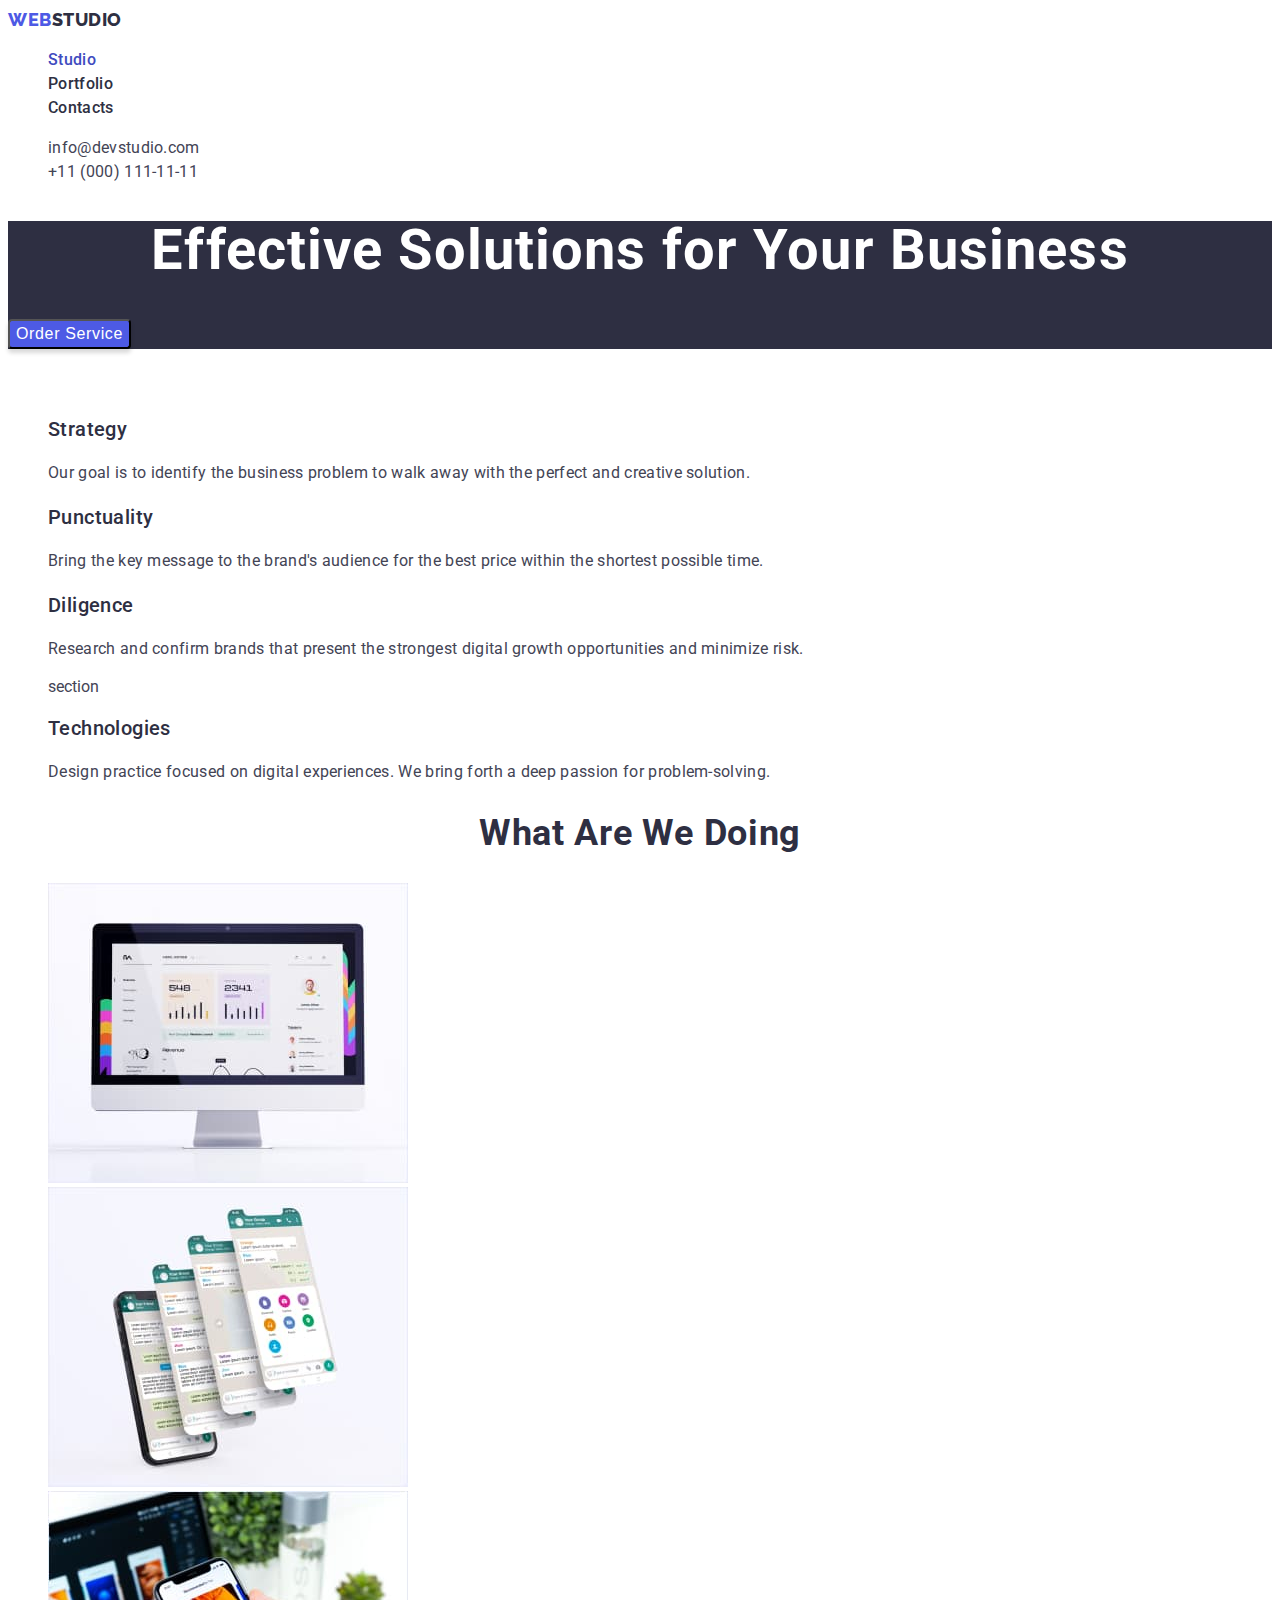
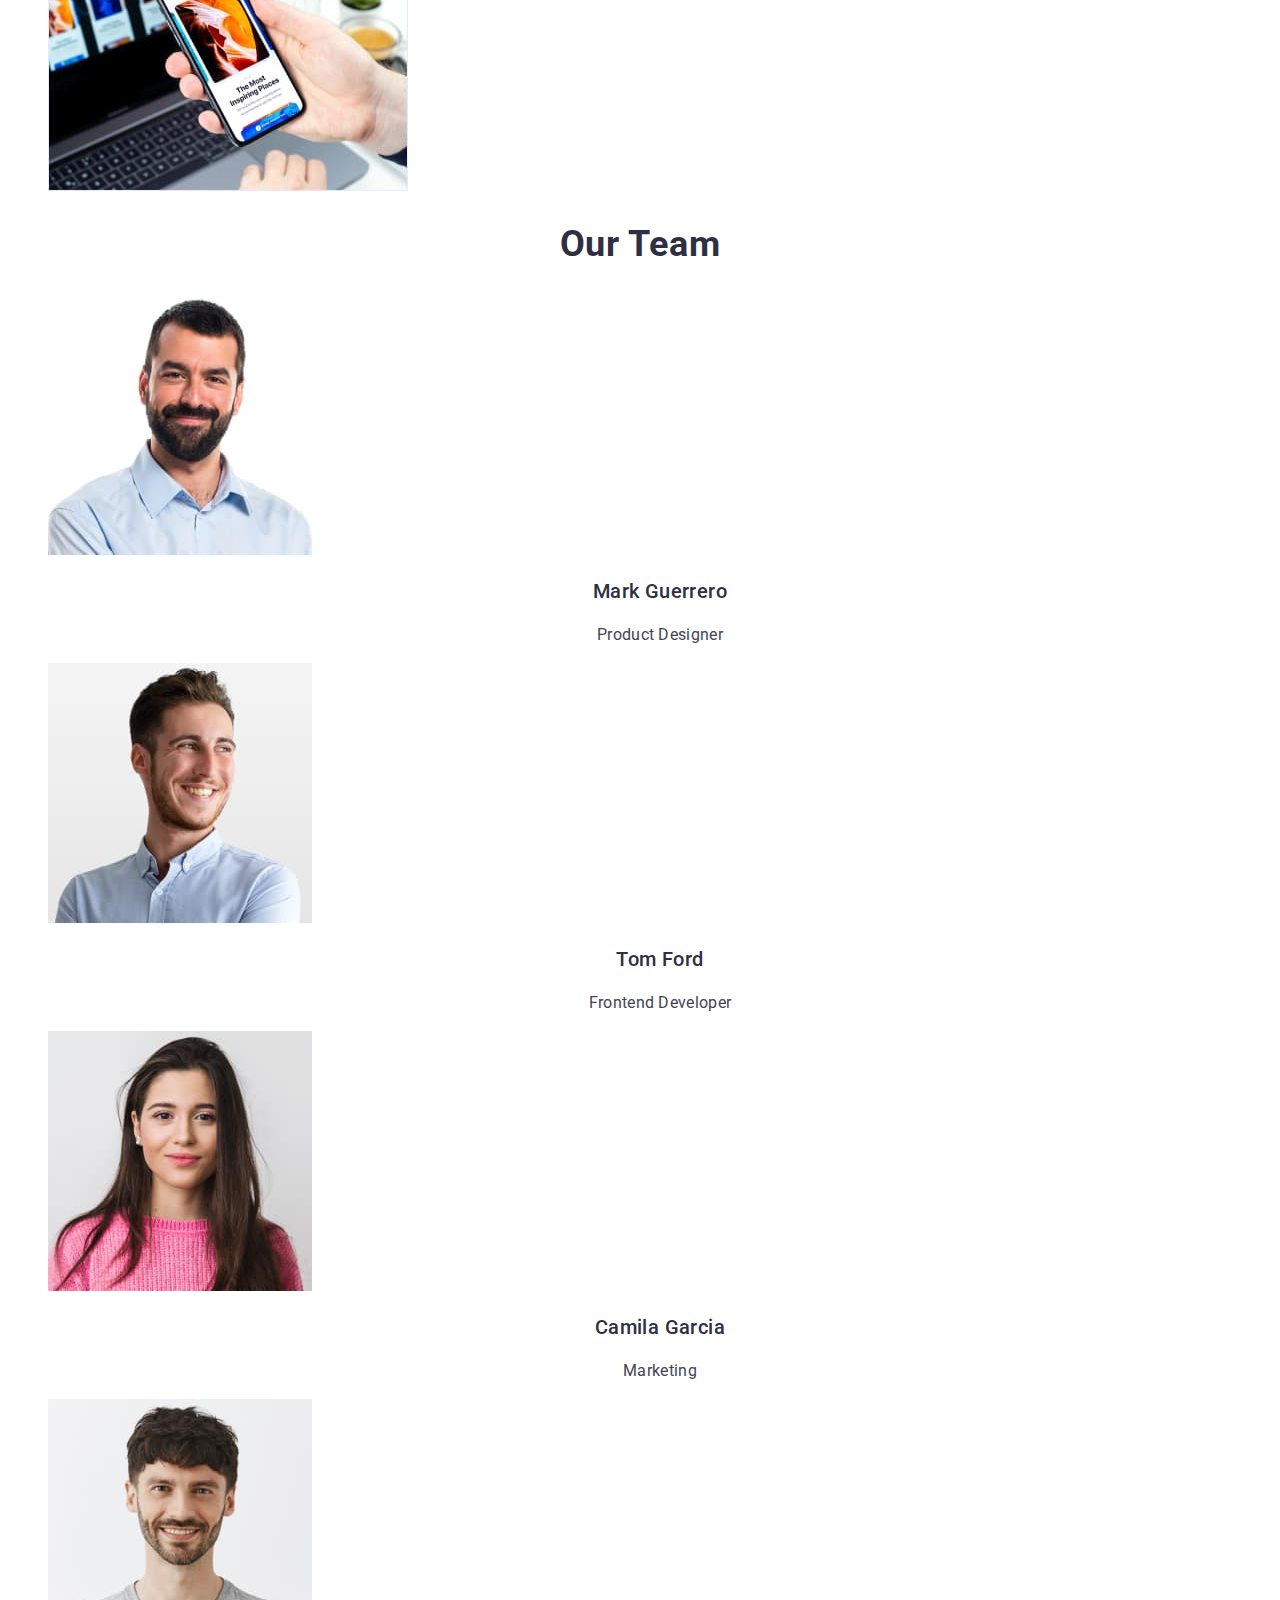
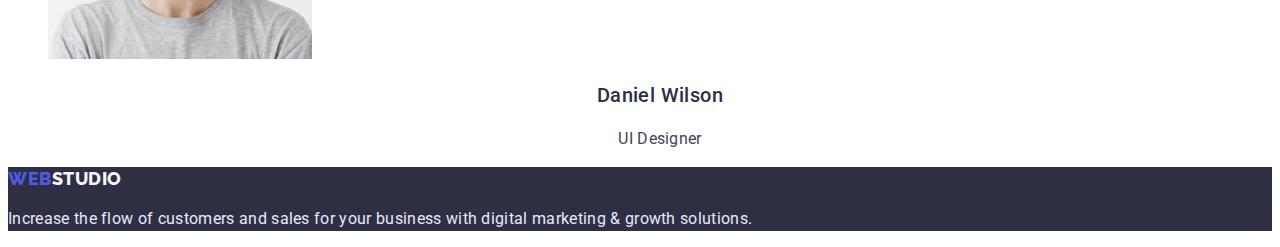
<file: index.html>
<!DOCTYPE html>
<html lang="en">

<head>
  <meta charset="UTF-8" />
  <meta http-equiv="X-UA-Compatible" content="IE=edge" />
  <meta name="viewport" content="width=device-width, initial-scale=1.0" />
  <title>Document</title>
  <link rel="stylesheet" href="./css/styles.css">
  <link rel="preconnect" href="https://fonts.googleapis.com">
  <link rel="preconnect" href="https://fonts.gstatic.com" crossorigin>
  <link href="https://fonts.googleapis.com/css2?family=Raleway:wght@800&family=Roboto:wght@400;500;700;900&display=swap"
    rel="stylesheet">
</head>

<body>
  <header class="main-header">
    <nav class="site-nav">
      <a class="link logo-top" href="./index.html"><span style="color: #4D5AE5;">Web</span>studio</a>

      <ul class="list menu">
        <li class="menu-item"><a class="link menu-link current" href="./index.html">Studio</a></li>
        <li class="menu-item"><a class="link menu-link" href="./portfolio.html">Portfolio</a></li>
        <li class="menu-item"><a class="link menu-link" href="">Contacts</a></li>
      </ul>
    </nav>
    <address>
      <ul class="list">
        <li><a class="link contact" href="mailto:info@devstudio.com">info@devstudio.com</a></li>
        <li><a class="link contact" href="tel:+110001111111">+11 (000) 111-11-11</a></li>
      </ul>
    </address>
  </header>
  <main>
    <section class="hero">
      <h1 class="main-title">
        Effective Solutions for Your Business
      </h1>
      <button class="order-btn" type="button">Order Service</button>
    </section>

    <section class="about">
      <h2 class="hidden-header">Hidden header</h2>
      <ul class="list">
        <li>
          <h3 class="section-suptitle">Strategy</h3>
          <p class="section-text">
            Our goal is to identify the business problem to walk away with the
            perfect and creative solution.
          </p>
        </li>
        <li>
          <h3 class="section-suptitle">Punctuality</h3>
          <p class="section-text">
            Bring the key message to the brand's audience for the best price
            within the shortest possible time.
          </p>
        </li>
        <li>
          <h3 class="section-suptitle">Diligence</h3>
          <p class="section-text">
            Research and confirm brands that present the strongest digital
            growth opportunities and minimize risk.
          </p>
        </li>
        <li>section
          <h3 class="section-suptitle">Technologies</h3>
          <p class="section-text">
            Design practice focused on digital experiences. We bring forth a
            deep passion for problem-solving.
          </p>
        </li>
      </ul>
    </section>
    <section>
      <h2 class="section-title">What are we doing</h2>
      <ul class="list">
        <li>
          <img src="./images/monitor.jpg" alt="monitor" width="360" height="300" />
        </li>
        <li>
          <img src="./images/chats.jpg" alt="chat" width="360" height="300" />
        </li>
        <li>
          <img src="./images/phone.jpg" alt="phone" width="360" height="300" />
        </li>
      </ul>
    </section>
    <section>
      <h2 class="section-title">Our Team</h2>
      <ul class="list">
        <li>
          <img class="team-photo" src="./images/team/mark.jpg" alt="mark" width="264" height="260" />
          <h3 class="team-name">Mark Guerrero</h3>
          <p class="team-position">Product Designer</p>
        </li>
        <li>
          <img class="team-photo" src="./images/team/tom.jpg" alt="tom" width="264" height="260" />
          <h3 class="team-name">Tom Ford</h3>
          <p class="team-position">Frontend Developer</p>
        </li>
        <li>
          <img class="team-photo" src="./images/team/camila.jpg" alt="camila" width="264" height="260" />
          <h3 class="team-name">Camila Garcia</h3>
          <p class="team-position">Marketing</p>
        </li>
        <li>
          <img class="team-photo" src="./images/team/deniel.jpg" alt="daniel" width="264" height="260" />
          <h3 class="team-name">Daniel Wilson</h3>
          <p class="team-position">UI Designer</p>
        </li>
      </ul>
    </section>
  </main>

  <footer class="footer">
    <a class="link logo-bottom" href="./index.html"><span style="color: #4D5AE5;">Web</span>studio</a>

    <p class="footer-about">
      Increase the flow of customers and sales for your business with digital
      marketing & growth solutions.
    </p>
  </footer>
</body>

</html>
</file>
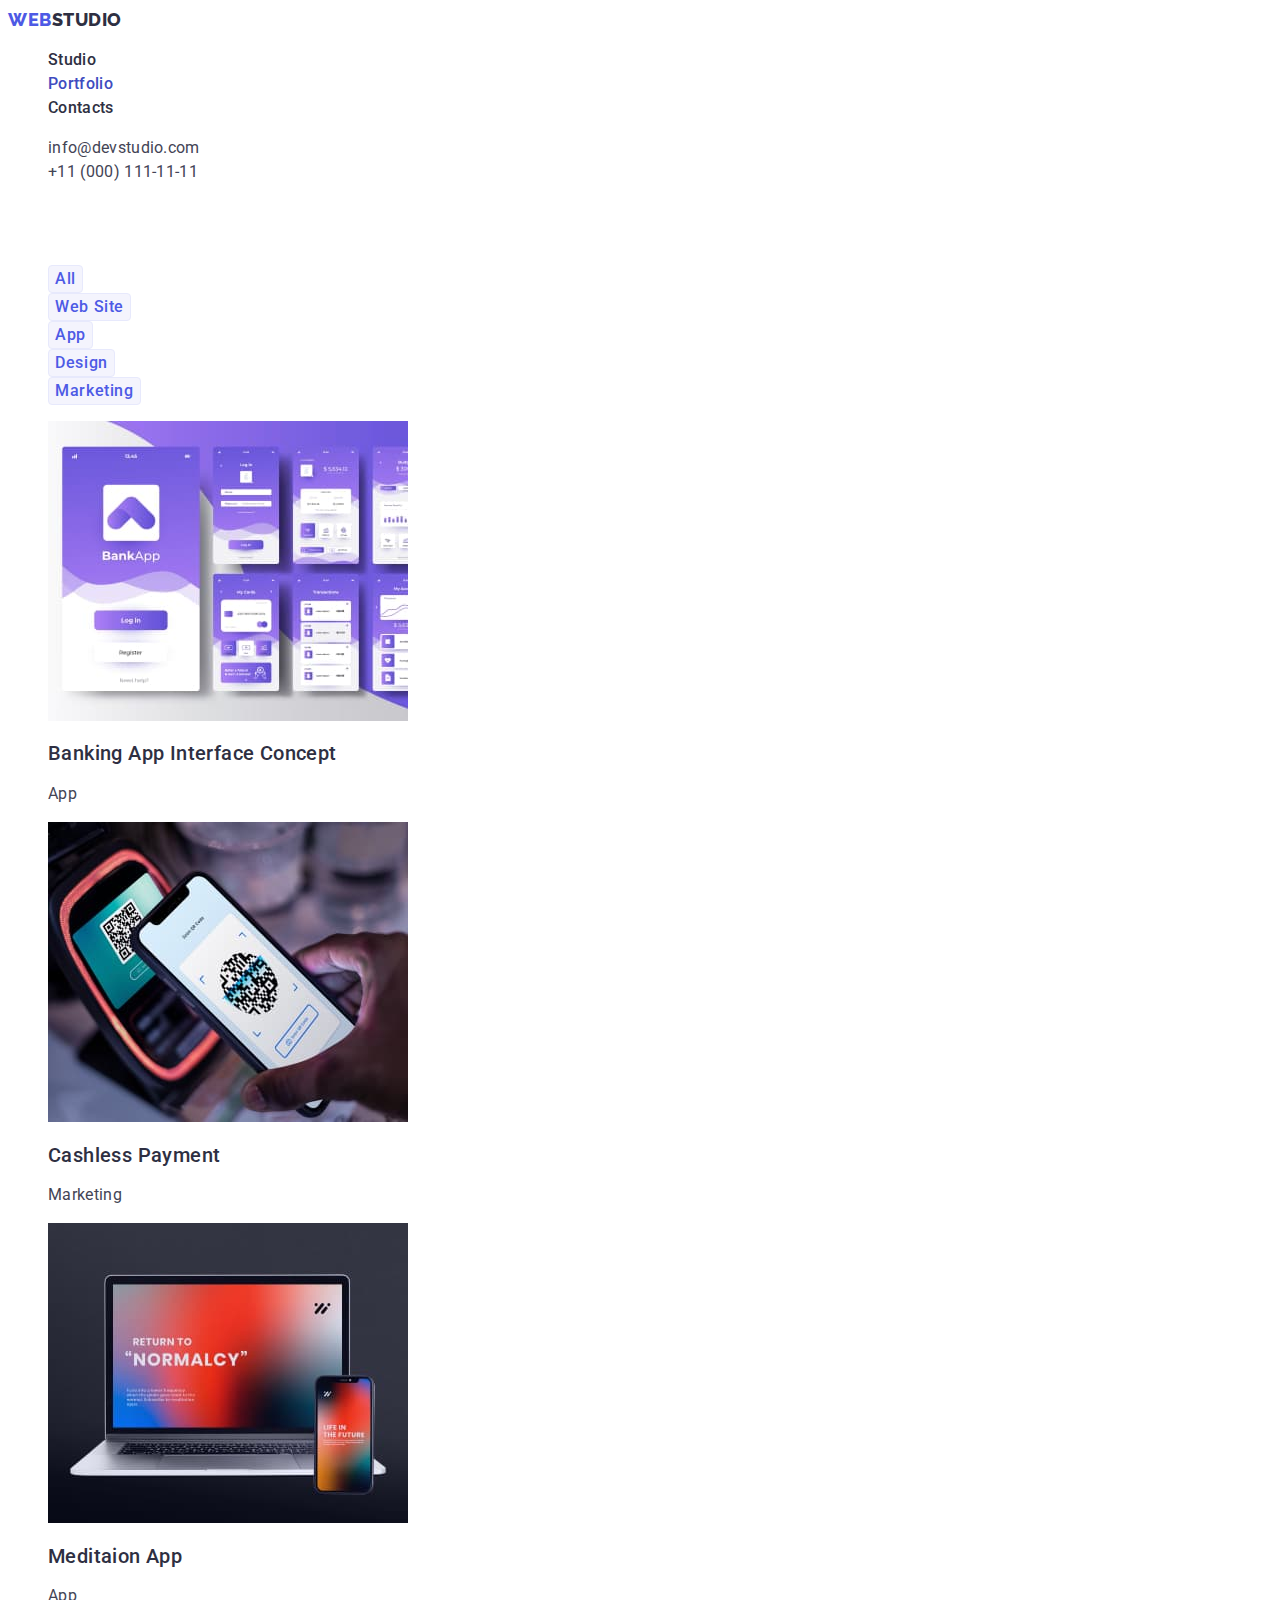
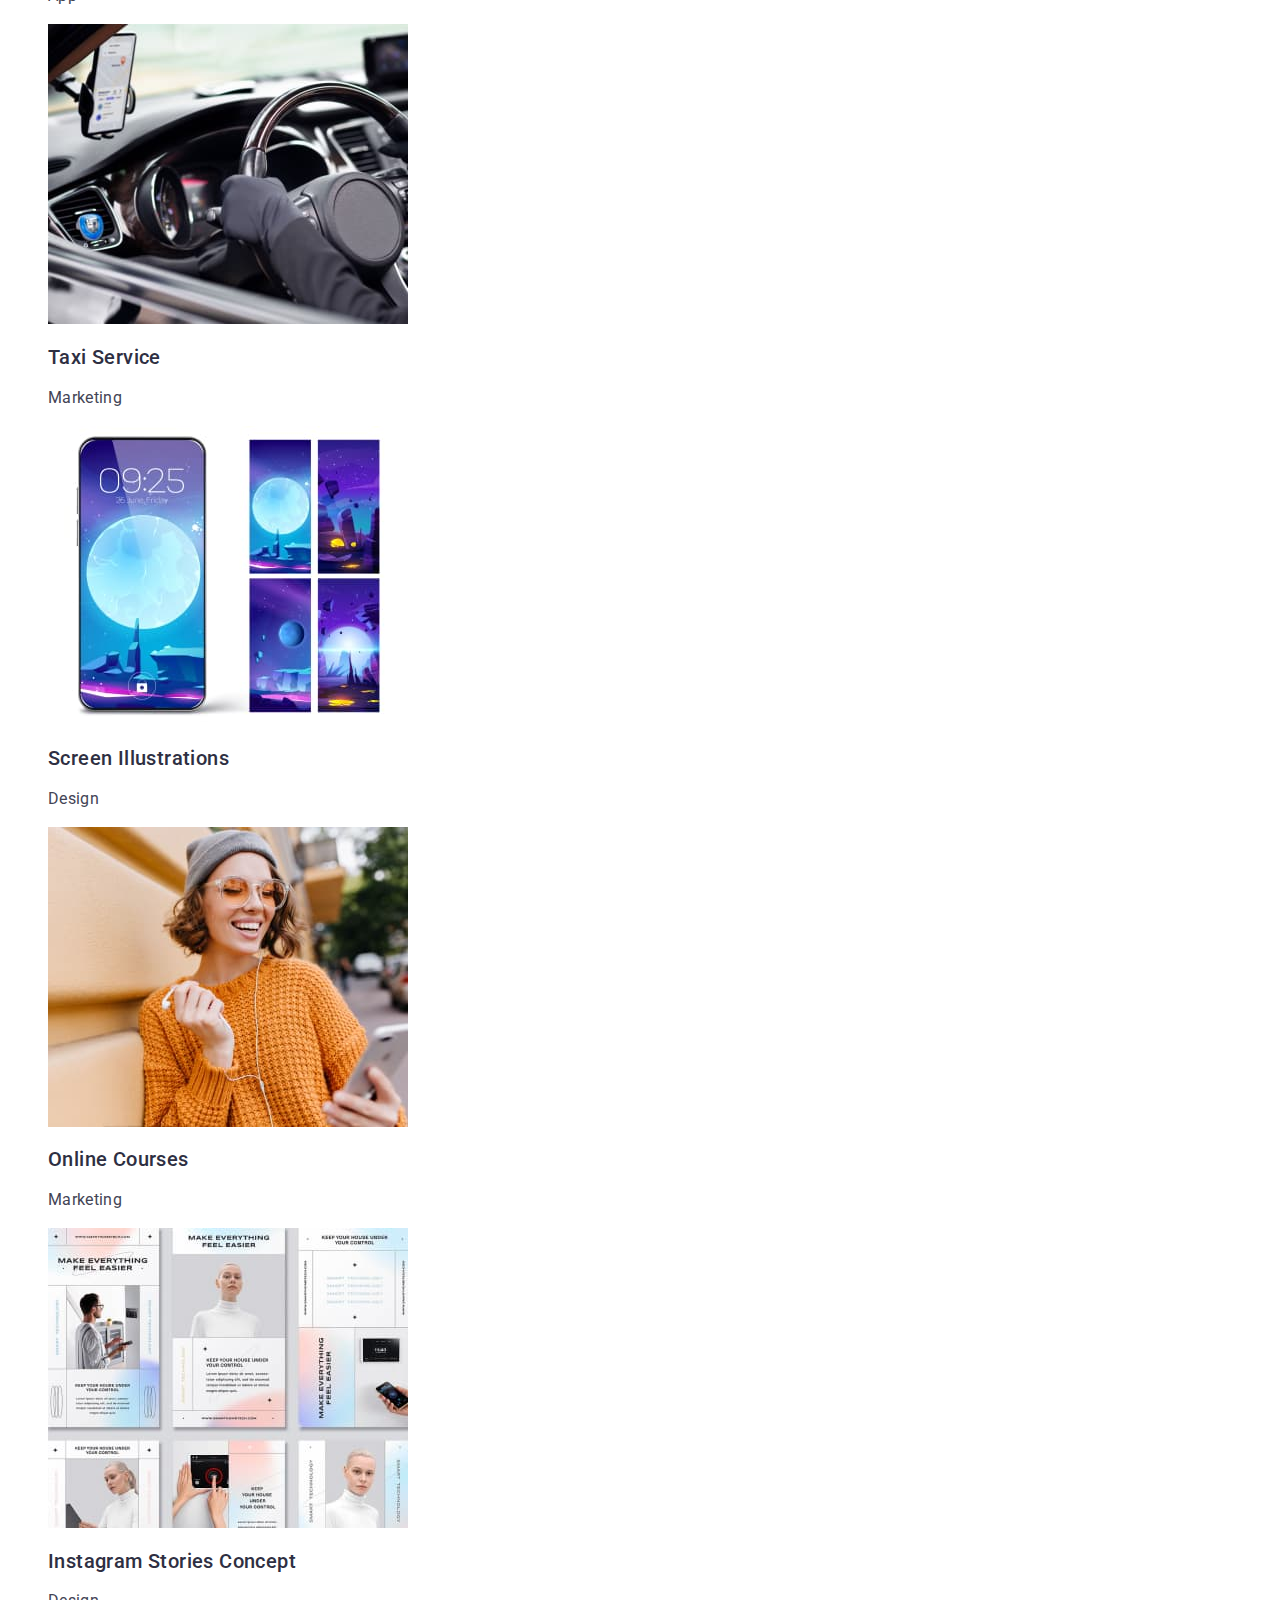
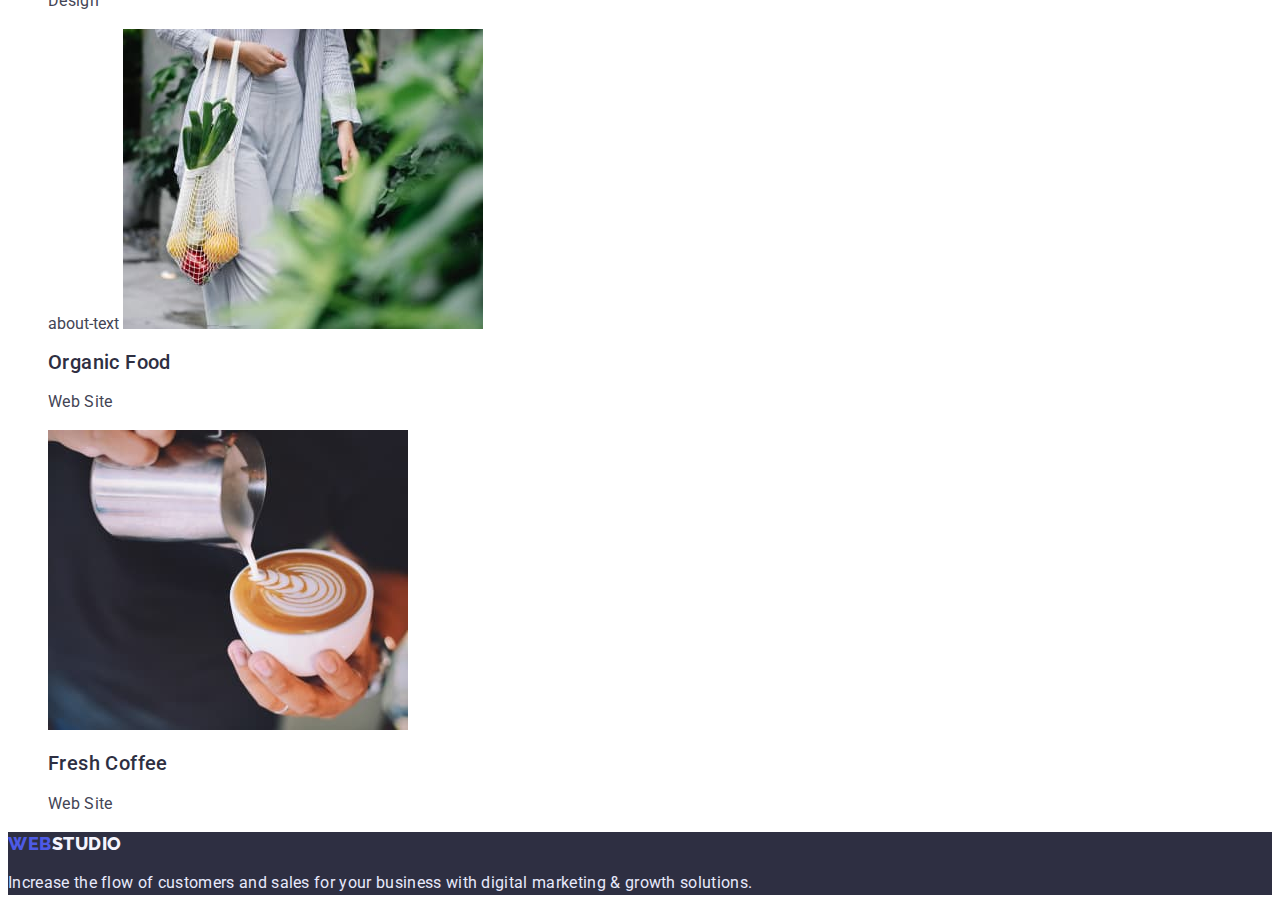
<file: portfolio.html>
<!DOCTYPE html>
<html lang="en">

<head>
    <meta charset="UTF-8">
    <meta http-equiv="X-UA-Compatible" content="IE=edge">
    <meta name="viewport" content="width=device-width, initial-scale=1.0">
    <title>Document</title>
    <link rel="stylesheet" href="./css/styles.css">
    <link rel="preconnect" href="https://fonts.googleapis.com">
    <link rel="preconnect" href="https://fonts.gstatic.com" crossorigin>
    <link
        href="https://fonts.googleapis.com/css2?family=Raleway:wght@800&family=Roboto:wght@400;500;700;900&display=swap"
        rel="stylesheet">
</head>

<body>
    <header class="main-header">
        <nav class="site-nav">
            <a class="link logo-top" href="./index.html"><span style="color: #4D5AE5;">Web</span>studio</a>

            <ul class="list menu">
                <li class="menu-item"><a class="link menu-link" href="./index.html">Studio</a></li>
                <li class="menu-item"><a class="link menu-link current" href="./portfolio.html">Portfolio</a></li>
                <li class="menu-item"><a class="link menu-link" href="">Contacts</a></li>
            </ul>
        </nav>
        <address>
            <ul class="list">
                <li><a class="link contact" href="mailto:info@devstudio.com">info@devstudio.com</a></li>
                <li><a class="link contact" href="tel:+110001111111">+11 (000) 111-11-11</a></li>
            </ul>
        </address>
    </header>
    <main>
        <section class="filter">
            <h1 class="hidden-header">Hidden header</h1>
            <ul class="list">
                <li><button class="filter-btn" type="button">All</button></li>
                <li><button class="filter-btn" type="button">Web Site</button></li>
                <li><button class="filter-btn" type="button">App</button></li>
                <li><button class="filter-btn" type="button">Design</button></li>
                <li><button class="filter-btn" type="button">Marketing</button></li>
            </ul>


            <ul class="list">
                <li>
                    <a href="./index.html"><img src="./images/apps/banking-app.jpg" alt="banking app" width="360"
                            height="300"></a>
                    <h2 class="section-suptitle">Banking App Interface Concept</h2>
                    <p class="section-text">App</p>
                </li>
                <li>
                    <a href="./index.html"><img src="./images/apps/cashless-payment.jpg" alt="cashless payment"
                            width="360" height="300"></a>
                    <h2 class="section-suptitle">Cashless Payment</h2>
                    <p class="section-text">Marketing</p>
                </li>
                <li>
                    <a href="./index.html"><img src="./images/apps/meditation-app.jpg" alt="meditaion app" width="360"
                            height="300"></a>
                    <h2 class="section-suptitle">Meditaion App</h2>
                    <p class="section-text">App</p>
                </li>
                <li>
                    <a href="./index.html"><img src="./images/apps/taxi-service.jpg" alt="taxi service" width="360"
                            height="300"></a>
                    <h2 class="section-suptitle">Taxi Service</h2>
                    <p class="section-text">Marketing</p>
                </li>
                <li>
                    <a href="./index.html"><img src="./images/apps/screen-illustration.jpg" alt="screen illustration"
                            width="360" height="300"></a>
                    <h2 class="section-suptitle">Screen Illustrations</h2>
                    <p class="section-text">Design</p>
                </li>
                <li>
                    <a href="./index.html"><img src="./images/apps/online-courses.jpg" alt="woman" width="360"
                            height="300"></a>
                    <h2 class="section-suptitle">Online Courses</h2>
                    <p class="section-text">Marketing</p>
                </li>
                <li>
                    <a href="./index.html"><img src="./images/apps/instagram-stories.jpg" alt="app pages" width="360"
                            height="300"></a>
                    <h2 class="section-suptitle">Instagram Stories Concept</h2>
                    <p class="section-text">Design</p>
                </li>
                <li>
                    about-text <a href="./index.html"><img src="./images/apps/organic-food.jpg" alt="vegetable in bag"
                            width="360" height="300"></a>
                    <h2 class="section-suptitle">Organic Food</h2>
                    <p class="section-text">Web Site</p>
                </li>
                <li>
                    <a href="./index.html"><img src="./images/apps/fresh-coffee.jpg" alt="a cup of coffee"></a>
                    <h2 class="section-suptitle">Fresh Coffee</h2>
                    <p class="section-text">Web Site</p>
                </li>
            </ul>
        </section>

    </main>
    <footer class="footer">
        <a class="link logo-bottom" href="./index.html"><span style="color: #4D5AE5;">Web</span>studio</a>

        <p class="footer-about">
            Increase the flow of customers and sales for your business with digital
            marketing & growth solutions.
        </p>
    </footer>
</body>

</html>
</file>
<file: css/styles.css>
:root {
  --iris-color: #4d5ae5;
  --ocean-color: #404bbf;
  --navy-blue-color: #2e2f42;
  --slate-color: #434455;
  --light-slate-color: #8e8f99;
  --cornflower-color: #e7e9fc;
  --cloud-color: #f4f4fd;
  --green-color: #31d0aa;
  --white-color: #ffffff;
  --primary-font: "Roboto", sans-serif;
  --secondary-font: "Raleway", sans-serif;
}

body {
  font-family: var(--primary-font);
  color: var(--slate-color);
  background-color: var(--white-color);
  font-size: 16px;
}

.list {
  list-style: none;
}

.link {
  text-decoration: none;
}
/* =================!NAVIGATION!====================== */
.logo-top {
  font-family: var(--secondary-font);
  font-style: normal;
  font-weight: 800;
  font-size: 18px;
  line-height: 1.33;
  letter-spacing: 0.03em;
  text-transform: uppercase;
  color: var(--navy-blue-color);
}

.menu-link {
  font-weight: 500;

  line-height: 1.5;
  letter-spacing: 0.02em;
  color: var(--navy-blue-color);
}

.menu-link:hover,
.menu-link:focus {
  color: var(--ocean-color);
}

.menu-link.current {
  color: var(--ocean-color);
}
.contact {
  line-height: 1.5;
  letter-spacing: 0.02em;
  font-style: normal;
  color: var(--slate-color);
}

.contact:hover,
.contact:focus {
  color: var(--ocean-color);
}
/* =================/!NAVIGATION!====================== */

/* =================HERO================ */
.hero {
  background: var(--navy-blue-color);
}
.order-btn {
  font-weight: 500;
  font-size: 16px;
  line-height: 1.5;
  letter-spacing: 0.04em;
  background-color: var(--iris-color);
  color: var(--white-color);
  box-shadow: 0px 4px 4px rgba(0, 0, 0, 0.15);
  border-radius: 4px;
  cursor: pointer;
}

.order-btn:hover,
.order-btn:focus {
  background-color: var(--ocean-color);
  color: var(--white-color);
  box-shadow: 0px 4px 4px rgba(0, 0, 0, 0.15);
  border-radius: 4px;
}

.main-title {
  font-size: 56px;
  line-height: 1.07;
  text-align: center;
  letter-spacing: 0.02em;
  color: var(--white-color);
} /* =================/HERO================ */

/* =================ABOUT================ */
.hidden-header {
  visibility: hidden;
}
.section-title {
  font-size: 36px;
  line-height: 1.11;
  text-align: center;
  letter-spacing: 0.02em;
  text-transform: capitalize;
  color: var(--navy-blue-color);
}

.section-suptitle {
  font-weight: 500;
  font-size: 20px;
  line-height: 1.2;
  letter-spacing: 0.02em;
  color: var(--navy-blue-color);
}

.section-text {
  line-height: 1.5;
  letter-spacing: 0.02em;
}

/* =================/ABOUT================ */

/* =================TEAM================ */
.team-name {
  font-weight: 500;
  font-size: 20px;
  line-height: 1.2;
  text-align: center;
  letter-spacing: 0.02em;
  color: var(--navy-blue-color);
}

.team-position {
  line-height: 1.5;
  text-align: center;
  letter-spacing: 0.02em;
}
/* =================/TEAM================ */

/* =================FILTER================ */
.filter-btn {
  font-family: var(--primary-font);
  font-weight: 500;
  font-size: 16px;
  line-height: 1.5;
  display: flex;
  align-items: center;
  text-align: center;
  letter-spacing: 0.04em;
  color: var(--iris-color);
  cursor: pointer;
  background-color: var(--cloud-color);
  border: 1px solid var(--cornflower-color);
  border-radius: 4px;
}
.filter-btn:hover,
.filter-btn:focus {
  background-color: var(--ocean-color);
  color: var(--white-color);
  box-shadow: 0px 3px 1px rgba(0, 0, 0, 0.1), 0px 2px 1px rgba(0, 0, 0, 0.08),
    0px 2px 2px rgba(0, 0, 0, 0.12);
  border-radius: 4px;
}
/* =================/FILTER================ */

/* =================FOOTER================ */
.footer {
  background: var(--navy-blue-color);
}

.footer-about {
  line-height: 1.5;
  letter-spacing: 0.02em;
  color: var(--cornflower-color);
}

.logo-bottom {
  font-family: var(--secondary-font);
  font-weight: 800;
  font-size: 18px;
  line-height: 1.33;
  letter-spacing: 0.03em;
  text-transform: uppercase;
  color: var(--cloud-color);
} /* =================/FOOTER================ */
</file>
